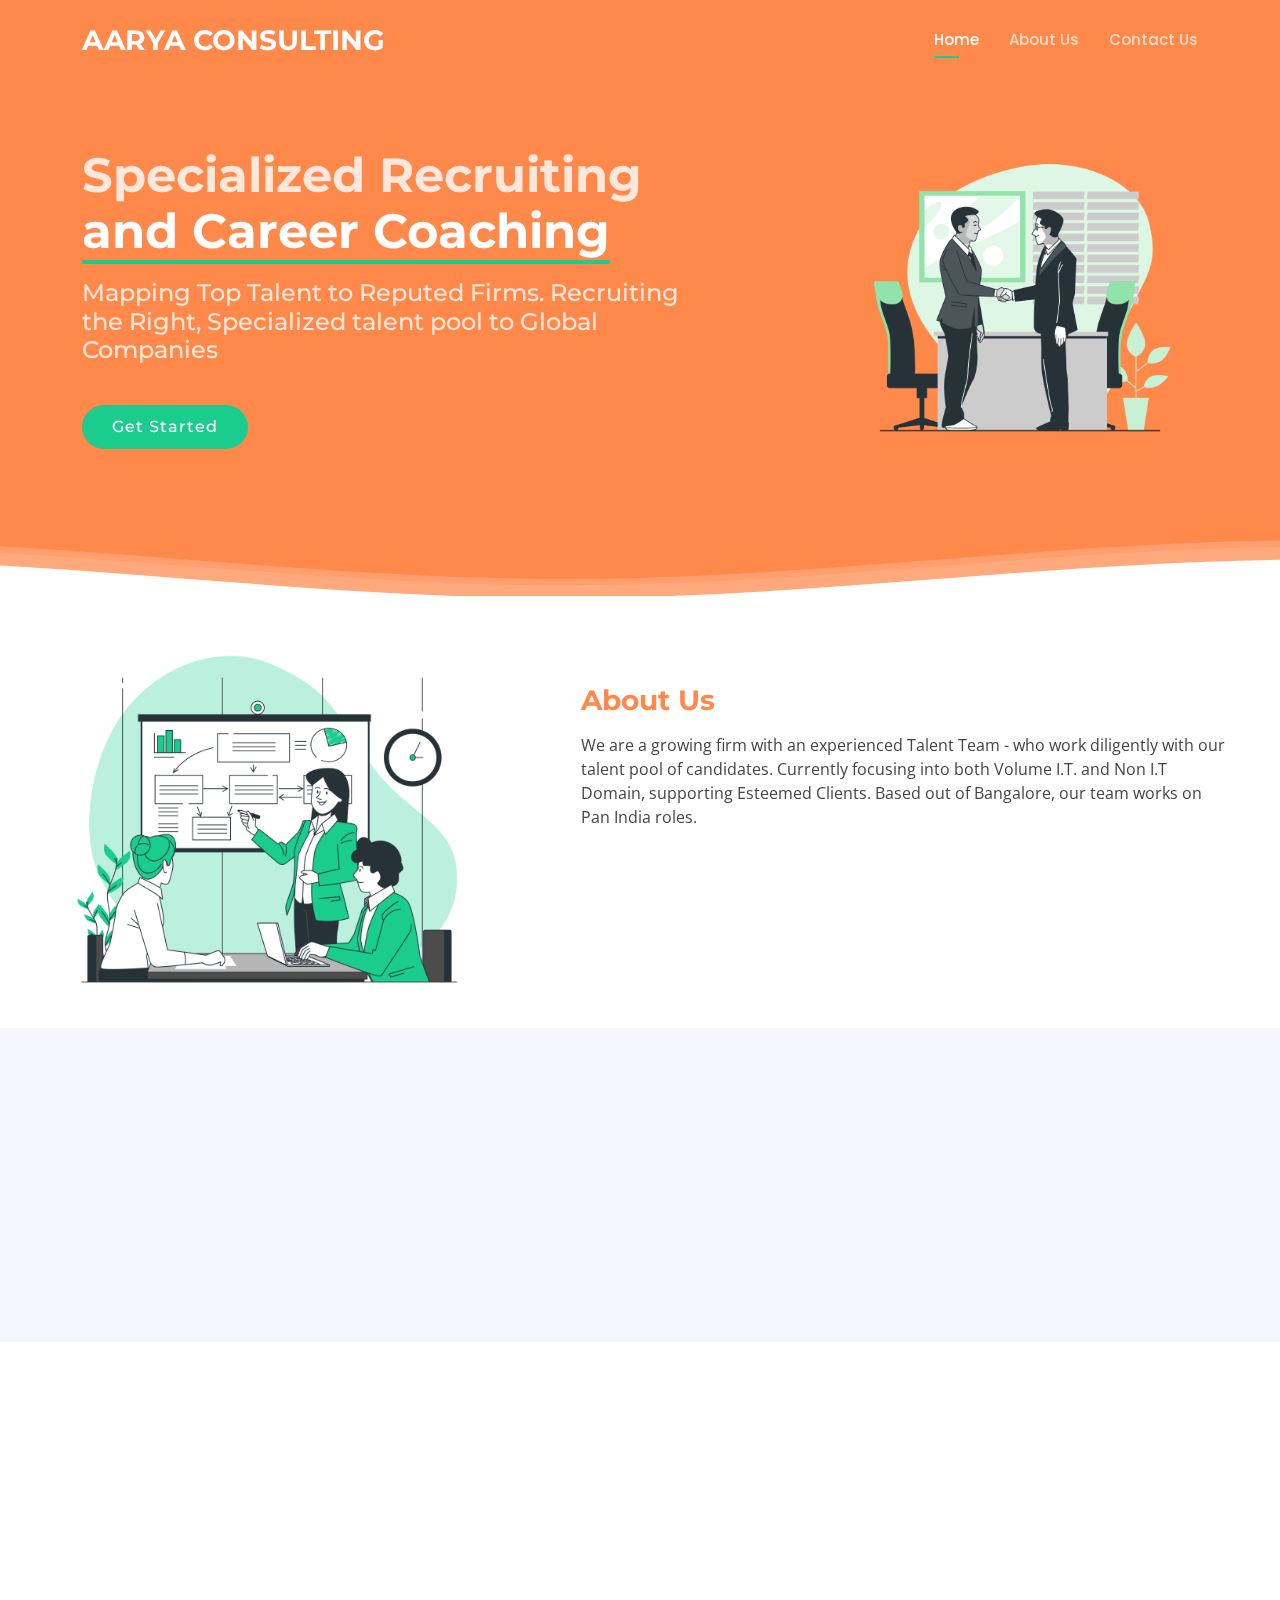
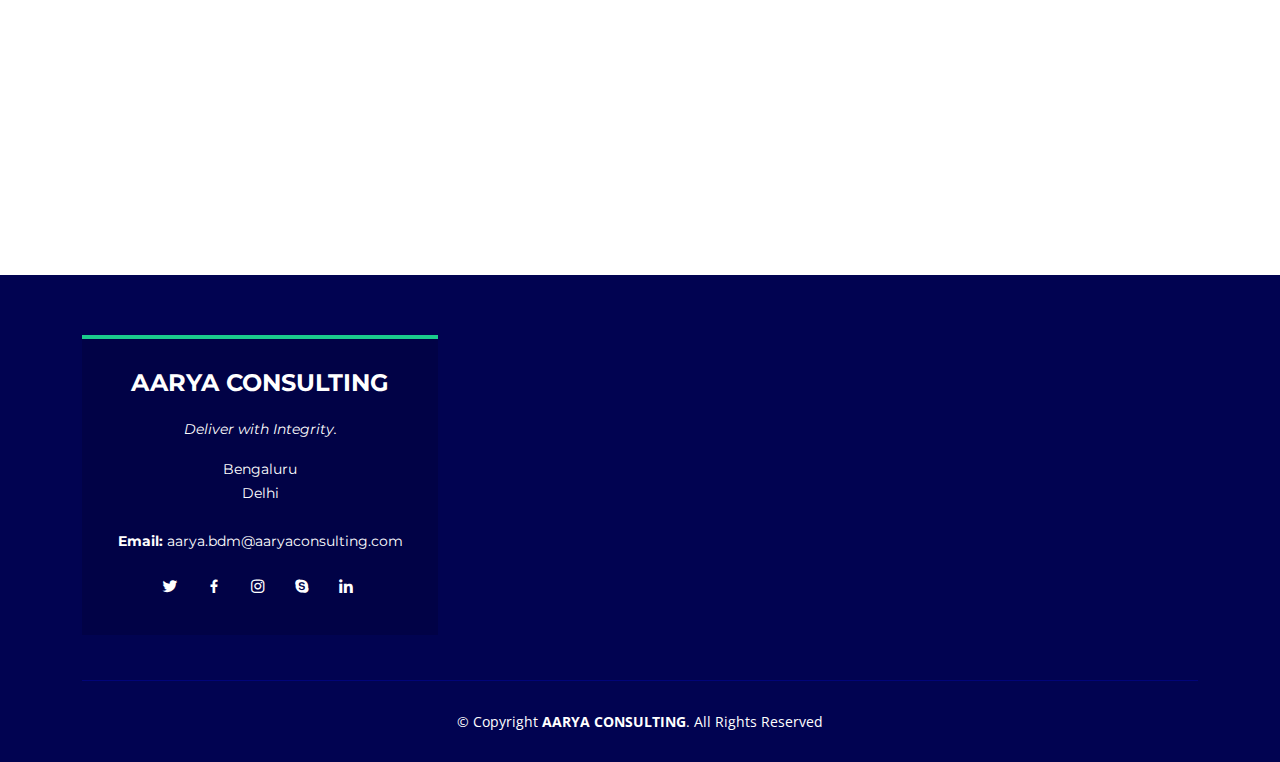
<file: index.html>
<!DOCTYPE html>
<html lang="en">

<head>
  <meta charset="utf-8">
  <meta content="width=device-width, initial-scale=1.0" name="viewport">

  <title>AARYA CONSULTING</title>
  <meta content="" name="description">
  <meta content="" name="keywords">

  <!-- Favicons -->
  

  <!-- Google Fonts -->
  <link href="https://fonts.googleapis.com/css?family=Open+Sans:300,300i,400,400i,600,600i,700,700i|Montserrat:300,300i,400,400i,500,500i,600,600i,700,700i|Poppins:300,300i,400,400i,500,500i,600,600i,700,700i" rel="stylesheet">

  <!-- Vendor CSS Files -->
  <link href="assets/vendor/aos/aos.css" rel="stylesheet">
  <link href="assets/vendor/bootstrap/css/bootstrap.min.css" rel="stylesheet">
  <link href="assets/vendor/bootstrap-icons/bootstrap-icons.css" rel="stylesheet">
  <link href="assets/vendor/boxicons/css/boxicons.min.css" rel="stylesheet">
  <link href="assets/vendor/glightbox/css/glightbox.min.css" rel="stylesheet">
  <link href="assets/vendor/remixicon/remixicon.css" rel="stylesheet">
  <link href="assets/vendor/swiper/swiper-bundle.min.css" rel="stylesheet">

  <!-- Template Main CSS File -->
  <link href="assets/css/style.css" rel="stylesheet">

  <!-- =======================================================
  * Template Name: Bootslander - v4.9.1
  * Template URL: https://bootstrapmade.com/bootslander-free-bootstrap-landing-page-template/
  * Author: BootstrapMade.com
  * License: https://bootstrapmade.com/license/
  ======================================================== -->
</head>

<body>

  <!-- ======= Header ======= -->
  <header id="header" class="fixed-top d-flex align-items-center header-transparent">
    <div class="container d-flex align-items-center justify-content-between">

      <div class="logo">
        <h1><a href="index.html"><span>AARYA CONSULTING</span></a></h1>
        <!-- Uncomment below if you prefer to use an image logo -->
        <!-- <a href="index.html"><img src="assets/img/logo.png" alt="" class="img-fluid"></a>-->
      </div>

      <nav id="navbar" class="navbar">
        <ul>
          <li><a class="nav-link scrollto active" href="#hero">Home</a></li>
          <li><a class="nav-link scrollto" href="#about">About Us</a></li>
          <li><a class="nav-link scrollto" href="#footer">Contact Us</a></li>
       
           
        </ul>
        <i class="bi bi-list mobile-nav-toggle"></i>
      </nav><!-- .navbar -->

    </div>
  </header><!-- End Header -->

  <!-- ======= Hero Section ======= -->
  <section id="hero">

    <div class="container">
      <div class="row justify-content-between">
        <div class="col-lg-7 pt-5 pt-lg-0 order-2 order-lg-1 d-flex align-items-center">
          <div data-aos="zoom-out">
            <h1>Specialized Recruiting <span> and Career Coaching</span></h1>
            <h2>Mapping Top Talent to Reputed Firms.  Recruiting the Right, Specialized talent pool to Global Companies</h2>
            <div class="text-center text-lg-start">
              <a href="#about" class="btn-get-started scrollto">Get Started</a>
            </div>
          </div>
        </div>
        <div class="col-lg-4 order-1 order-lg-2 hero-img" data-aos="zoom-out" data-aos-delay="300">
          <img src="assets/img/hero-img2.png" class="img-fluid animated" alt="">
        </div>
      </div>
    </div>

    <svg class="hero-waves" xmlns="http://www.w3.org/2000/svg" xmlns:xlink="http://www.w3.org/1999/xlink" viewBox="0 24 150 28 " preserveAspectRatio="none">
      <defs>
        <path id="wave-path" d="M-160 44c30 0 58-18 88-18s 58 18 88 18 58-18 88-18 58 18 88 18 v44h-352z">
      </defs>
      <g class="wave1">
        <use xlink:href="#wave-path" x="50" y="3" fill="rgba(255,255,255, .1)">
      </g>
      <g class="wave2">
        <use xlink:href="#wave-path" x="50" y="0" fill="rgba(255,255,255, .2)">
      </g>
      <g class="wave3">
        <use xlink:href="#wave-path" x="50" y="9" fill="#fff">
      </g>
    </svg>

  </section><!-- End Hero -->

  <main id="main">

    <!-- ======= About Section ======= -->
    <section id="about" class="about">
      <div class="container-fluid">

        <div class="row">
          <div class="col-xl-5 col-lg-6 video-box d-flex justify-content-center align-items-stretch" data-aos="fade-right">
            
          </div>

          <div class="col-xl-7 col-lg-6 icon-boxes d-flex flex-column align-items-stretch justify-content-center py-5 px-lg-5" data-aos="fade-left">
            <h3>About Us</h3>
            <p>We are a growing firm with an experienced Talent Team - who work diligently with our
              talent pool of candidates. Currently focusing into both Volume I.T. and Non I.T Domain,
              supporting Esteemed Clients. Based out of Bangalore, our team works on Pan India roles.</p>

            <div class="icon-box" data-aos="zoom-in" data-aos-delay="100">
              <div class="icon"><i class="bx bx-fingerprint"></i></div>
              <h4 class="title"><a href="">Corporate Job Opportunities</a></h4>
              <p class="description">At Aarya Consulting ,we enable our team to maximize their intellect by providing unlimited opportunities for growth</p>
            </div>

           

            

          </div>
        </div>

      </div>
    </section><!-- End About Section -->

    

    <!-- ======= Counts Section ======= -->
    <section id="counts" class="counts">
      <div class="container">

        <div class="section-title" data-aos="fade-up">
          <h2>Contact</h2>
          <p>Our Presence</p>
        </div>
      <div class="container">

        <div class="row" data-aos="fade-up">
          

          <div class="col-lg-6 col-md-6">
            <div class="count-box">
              
             
              <p>Bengaluru</p>
            </div>
          </div>

          <div class="col-lg-6 col-md-6 mt-5 mt-md-0">
            <div class="count-box">
              
              
              <p>Delhi</p>
            </div>
          </div>

          

          
          
        

        </div>

      </div>
    </section><!-- End Counts Section -->

    <!-- ======= Details Section ======= -->
    <section id="details" class="details">
      <div class="container">

        <div class="row content">
          <div class="col-md-4" data-aos="fade-right">
            <img src="assets/img/details-1.png" class="img-fluid" alt="">
          </div>
          <div class="col-md-8 pt-4" data-aos="fade-up">
            <h3>Our Mission.</h3>
            <p >
              To deliver with Integrity by being a part of the ecosystem - mapping the right, specialized talent pool to Global Companies
            </p>
            <h3>Our Vision.</h3>
            <p>
              The Vison for our Organization is to actively shape our future in full awareness by understanding the dynamics of our expertise and utilise it to the best of our ability.
            </p>
            
            
          </div>
        </div>

      
        </div>

       

      

      </div>
    </section><!-- End Details Section -->

    
    
            
                  

          

   

    

    

    
  <!-- ======= Footer ======= -->
  <footer id="footer">
    <div class="footer-top">
      <div class="container">
        <div class="row">

          <div class="col-lg-4 col-md-6">
            <div class="footer-info">
              <h3>AARYA CONSULTING</h3>
              <p class="pb-3"><em>Deliver with Integrity.</em></p>
              <p>
                Bengaluru <br>
                Delhi<br><br>
               
                <strong>Email:</strong> aarya.bdm@aaryaconsulting.com<br>
              </p>
              <div class="social-links mt-3">
                <a href="#" class="twitter"><i class="bx bxl-twitter"></i></a>
                <a href="#" class="facebook"><i class="bx bxl-facebook"></i></a>
                <a href="#" class="instagram"><i class="bx bxl-instagram"></i></a>
                <a href="#" class="google-plus"><i class="bx bxl-skype"></i></a>
                <a href="#" class="linkedin"><i class="bx bxl-linkedin"></i></a>
              </div>
            </div>
          </div>

          

          

          <div class="col-lg-8 col-md-6 footer-newsletter">
            
            

          </div>

        </div>
      </div>
    </div>

    <div class="container">
      <div class="copyright">
        &copy; Copyright <strong><span>AARYA CONSULTING</span></strong>. All Rights Reserved
      </div>
     
      
    </div>
  </footer><!-- End Footer -->

  <a href="#" class="back-to-top d-flex align-items-center justify-content-center"><i class="bi bi-arrow-up-short"></i></a>
  <div id="preloader"></div>

  <!-- Vendor JS Files -->
  <script src="assets/vendor/purecounter/purecounter_vanilla.js"></script>
  <script src="assets/vendor/aos/aos.js"></script>
  <script src="assets/vendor/bootstrap/js/bootstrap.bundle.min.js"></script>
  <script src="assets/vendor/glightbox/js/glightbox.min.js"></script>
  <script src="assets/vendor/swiper/swiper-bundle.min.js"></script>
  <script src="assets/vendor/php-email-form/validate.js"></script>

  <!-- Template Main JS File -->
  <script src="assets/js/main.js"></script>

</body>

</html>
</file>
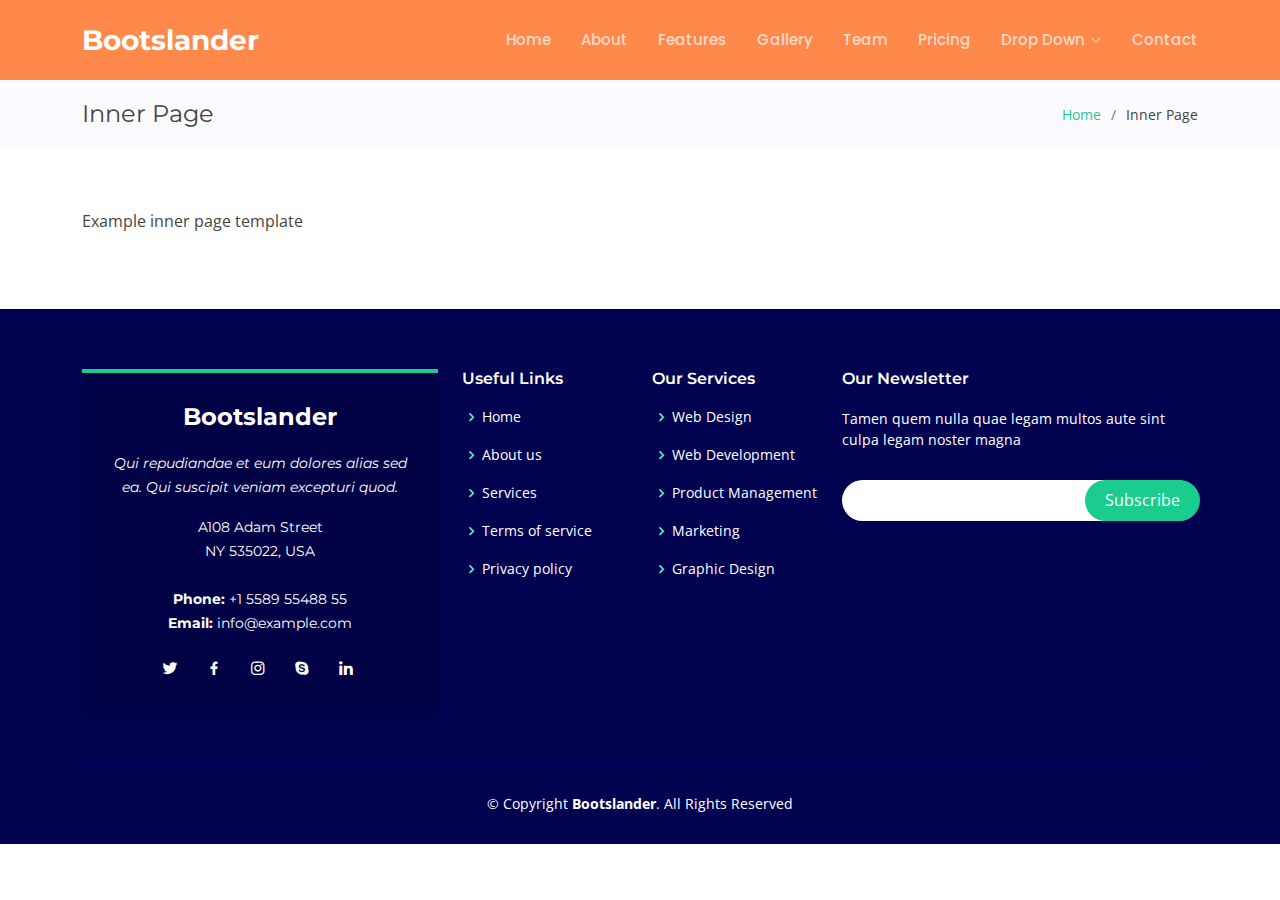
<file: inner-page.html>
<!DOCTYPE html>
<html lang="en">

<head>
  <meta charset="utf-8">
  <meta content="width=device-width, initial-scale=1.0" name="viewport">

  <title>AARYA CONSULTING</title>
  <meta content="" name="description">
  <meta content="" name="keywords">

  <!-- Favicons -->
  <link href="assets/img/favicon.png" rel="icon">
  <link href="assets/img/apple-touch-icon.png" rel="apple-touch-icon">

  <!-- Google Fonts -->
  <link href="https://fonts.googleapis.com/css?family=Open+Sans:300,300i,400,400i,600,600i,700,700i|Montserrat:300,300i,400,400i,500,500i,600,600i,700,700i|Poppins:300,300i,400,400i,500,500i,600,600i,700,700i" rel="stylesheet">

  <!-- Vendor CSS Files -->
  <link href="assets/vendor/aos/aos.css" rel="stylesheet">
  <link href="assets/vendor/bootstrap/css/bootstrap.min.css" rel="stylesheet">
  <link href="assets/vendor/bootstrap-icons/bootstrap-icons.css" rel="stylesheet">
  <link href="assets/vendor/boxicons/css/boxicons.min.css" rel="stylesheet">
  <link href="assets/vendor/glightbox/css/glightbox.min.css" rel="stylesheet">
  <link href="assets/vendor/remixicon/remixicon.css" rel="stylesheet">
  <link href="assets/vendor/swiper/swiper-bundle.min.css" rel="stylesheet">

  <!-- Template Main CSS File -->
  <link href="assets/css/style.css" rel="stylesheet">

  <!-- =======================================================
  * Template Name: Bootslander - v4.9.1
  * Template URL: https://bootstrapmade.com/bootslander-free-bootstrap-landing-page-template/
  * Author: BootstrapMade.com
  * License: https://bootstrapmade.com/license/
  ======================================================== -->
</head>

<body>

  <!-- ======= Header ======= -->
  <header id="header" class="fixed-top d-flex align-items-center ">
    <div class="container d-flex align-items-center justify-content-between">

      <div class="logo">
        <h1><a href="index.html"><span>Bootslander</span></a></h1>
        <!-- Uncomment below if you prefer to use an image logo -->
        <!-- <a href="index.html"><img src="assets/img/logo.png" alt="" class="img-fluid"></a>-->
      </div>

      <nav id="navbar" class="navbar">
        <ul>
          <li><a class="nav-link scrollto " href="#hero">Home</a></li>
          <li><a class="nav-link scrollto" href="#about">About</a></li>
          <li><a class="nav-link scrollto" href="#features">Features</a></li>
          <li><a class="nav-link scrollto" href="#gallery">Gallery</a></li>
          <li><a class="nav-link scrollto" href="#team">Team</a></li>
          <li><a class="nav-link scrollto" href="#pricing">Pricing</a></li>
          <li class="dropdown"><a href="#"><span>Drop Down</span> <i class="bi bi-chevron-down"></i></a>
            <ul>
              <li><a href="#">Drop Down 1</a></li>
              <li class="dropdown"><a href="#"><span>Deep Drop Down</span> <i class="bi bi-chevron-right"></i></a>
                <ul>
                  <li><a href="#">Deep Drop Down 1</a></li>
                  <li><a href="#">Deep Drop Down 2</a></li>
                  <li><a href="#">Deep Drop Down 3</a></li>
                  <li><a href="#">Deep Drop Down 4</a></li>
                  <li><a href="#">Deep Drop Down 5</a></li>
                </ul>
              </li>
              <li><a href="#">Drop Down 2</a></li>
              <li><a href="#">Drop Down 3</a></li>
              <li><a href="#">Drop Down 4</a></li>
            </ul>
          </li>
          <li><a class="nav-link scrollto" href="#contact">Contact</a></li>
        </ul>
        <i class="bi bi-list mobile-nav-toggle"></i>
      </nav><!-- .navbar -->

    </div>
  </header><!-- End Header -->

  <main id="main">

    <!-- ======= Breadcrumbs Section ======= -->
    <section class="breadcrumbs">
      <div class="container">

        <div class="d-flex justify-content-between align-items-center">
          <h2>Inner Page</h2>
          <ol>
            <li><a href="index.html">Home</a></li>
            <li>Inner Page</li>
          </ol>
        </div>

      </div>
    </section><!-- End Breadcrumbs Section -->

    <section class="inner-page">
      <div class="container">
        <p>
          Example inner page template
        </p>
      </div>
    </section>

  </main><!-- End #main -->

  <!-- ======= Footer ======= -->
  <footer id="footer">
    <div class="footer-top">
      <div class="container">
        <div class="row">

          <div class="col-lg-4 col-md-6">
            <div class="footer-info">
              <h3>Bootslander</h3>
              <p class="pb-3"><em>Qui repudiandae et eum dolores alias sed ea. Qui suscipit veniam excepturi quod.</em></p>
              <p>
                A108 Adam Street <br>
                NY 535022, USA<br><br>
                <strong>Phone:</strong> +1 5589 55488 55<br>
                <strong>Email:</strong> info@example.com<br>
              </p>
              <div class="social-links mt-3">
                <a href="#" class="twitter"><i class="bx bxl-twitter"></i></a>
                <a href="#" class="facebook"><i class="bx bxl-facebook"></i></a>
                <a href="#" class="instagram"><i class="bx bxl-instagram"></i></a>
                <a href="#" class="google-plus"><i class="bx bxl-skype"></i></a>
                <a href="#" class="linkedin"><i class="bx bxl-linkedin"></i></a>
              </div>
            </div>
          </div>

          <div class="col-lg-2 col-md-6 footer-links">
            <h4>Useful Links</h4>
            <ul>
              <li><i class="bx bx-chevron-right"></i> <a href="#">Home</a></li>
              <li><i class="bx bx-chevron-right"></i> <a href="#">About us</a></li>
              <li><i class="bx bx-chevron-right"></i> <a href="#">Services</a></li>
              <li><i class="bx bx-chevron-right"></i> <a href="#">Terms of service</a></li>
              <li><i class="bx bx-chevron-right"></i> <a href="#">Privacy policy</a></li>
            </ul>
          </div>

          <div class="col-lg-2 col-md-6 footer-links">
            <h4>Our Services</h4>
            <ul>
              <li><i class="bx bx-chevron-right"></i> <a href="#">Web Design</a></li>
              <li><i class="bx bx-chevron-right"></i> <a href="#">Web Development</a></li>
              <li><i class="bx bx-chevron-right"></i> <a href="#">Product Management</a></li>
              <li><i class="bx bx-chevron-right"></i> <a href="#">Marketing</a></li>
              <li><i class="bx bx-chevron-right"></i> <a href="#">Graphic Design</a></li>
            </ul>
          </div>

          <div class="col-lg-4 col-md-6 footer-newsletter">
            <h4>Our Newsletter</h4>
            <p>Tamen quem nulla quae legam multos aute sint culpa legam noster magna</p>
            <form action="" method="post">
              <input type="email" name="email"><input type="submit" value="Subscribe">
            </form>

          </div>

        </div>
      </div>
    </div>

    <div class="container">
      <div class="copyright">
        &copy; Copyright <strong><span>Bootslander</span></strong>. All Rights Reserved
      </div>
      
    </div>
  </footer><!-- End Footer -->

  <a href="#" class="back-to-top d-flex align-items-center justify-content-center"><i class="bi bi-arrow-up-short"></i></a>
  <div id="preloader"></div>

  <!-- Vendor JS Files -->
  <script src="assets/vendor/purecounter/purecounter_vanilla.js"></script>
  <script src="assets/vendor/aos/aos.js"></script>
  <script src="assets/vendor/bootstrap/js/bootstrap.bundle.min.js"></script>
  <script src="assets/vendor/glightbox/js/glightbox.min.js"></script>
  <script src="assets/vendor/swiper/swiper-bundle.min.js"></script>
  <script src="assets/vendor/php-email-form/validate.js"></script>

  <!-- Template Main JS File -->
  <script src="assets/js/main.js"></script>

</body>

</html>
</file>
<file: assets/css/style.css>
/**
* Template Name: Bootslander - v4.9.1
* Template URL: https://bootstrapmade.com/bootslander-free-bootstrap-landing-page-template/
* Author: BootstrapMade.com
* License: https://bootstrapmade.com/license/
*/

/*--------------------------------------------------------------
# General
--------------------------------------------------------------*/
body {
  font-family: "Open Sans", sans-serif;
  color: #444444;
}

a {
  color: #1acc8d;
  text-decoration: none;
}

a:hover {
  color: #34e5a6;
  text-decoration: none;
}

h1,
h2,
h3,
h4,
h5,
h6 {
  font-family: "Montserrat", sans-serif;
}

/*--------------------------------------------------------------
# Preloader
--------------------------------------------------------------*/
#preloader {
  position: fixed;
  top: 0;
  left: 0;
  right: 0;
  bottom: 0;
  z-index: 9999;
  overflow: hidden;
  background: #fff;
}

#preloader:before {
  content: "";
  position: fixed;
  top: calc(50% - 30px);
  left: calc(50% - 30px);
  border: 6px solid #1acc8d;
  border-top-color: #d2f9eb;
  border-radius: 50%;
  width: 60px;
  height: 60px;
  -webkit-animation: animate-preloader 1s linear infinite;
  animation: animate-preloader 1s linear infinite;
}

@-webkit-keyframes animate-preloader {
  0% {
    transform: rotate(0deg);
  }

  100% {
    transform: rotate(360deg);
  }
}

@keyframes animate-preloader {
  0% {
    transform: rotate(0deg);
  }

  100% {
    transform: rotate(360deg);
  }
}

/*--------------------------------------------------------------
# Back to top button
--------------------------------------------------------------*/
.back-to-top {
  position: fixed;
  visibility: hidden;
  opacity: 0;
  right: 15px;
  bottom: 15px;
  z-index: 996;
  background: #1acc8d;
  width: 40px;
  height: 40px;
  border-radius: 50px;
  transition: all 0.4s;
}

.back-to-top i {
  font-size: 28px;
  color: #fff;
  line-height: 0;
}

.back-to-top:hover {
  background: #2be4a2;
  color: #fff;
}

.back-to-top.active {
  visibility: visible;
  opacity: 1;
}

/*--------------------------------------------------------------
# Disable AOS delay on mobile
--------------------------------------------------------------*/
@media screen and (max-width: 768px) {
  [data-aos-delay] {
    transition-delay: 0 !important;
  }
}

/*--------------------------------------------------------------
# Header
--------------------------------------------------------------*/
#header {
  height: 80px;
  transition: all 0.5s;
  z-index: 997;
  transition: all 0.5s;
  background: #FF884B;
}

#header.header-transparent {
  background: transparent;
}

#header.header-scrolled {
  background: #FF884B;

  height: 60px;
}

#header .logo h1 {
  font-size: 28px;
  margin: 0;
  padding: 0;
  line-height: 1;
  font-weight: 700;
}

#header .logo h1 a,
#header .logo h1 a:hover {
  color: #fff;
  text-decoration: none;
}

#header .logo img {
  padding: 0;
  margin: 0;
  max-height: 40px;
}

/*--------------------------------------------------------------
# Navigation Menu
--------------------------------------------------------------*/
/**
* Desktop Navigation 
*/
.navbar {
  padding: 0;
}

.navbar ul {
  margin: 0;
  padding: 0;
  display: flex;
  list-style: none;
  align-items: center;
}

.navbar li {
  position: relative;
}

.navbar a,
.navbar a:focus {
  display: flex;
  align-items: center;
  justify-content: space-between;
  padding: 10px 0 10px 30px;
  font-size: 15px;
  font-weight: 500;
  font-family: "Poppins", sans-serif;
  color: rgba(255, 255, 255, 0.7);
  white-space: nowrap;
  transition: 0.3s;
}

.navbar a i,
.navbar a:focus i {
  font-size: 12px;
  line-height: 0;
  margin-left: 5px;
}

.navbar>ul>li>a:before {
  content: "";
  position: absolute;
  width: 0;
  height: 2px;
  bottom: 3px;
  left: 30px;
  background-color: #1acc8d;
  visibility: hidden;
  width: 0px;
  transition: all 0.3s ease-in-out 0s;
}

.navbar a:hover:before,
.navbar li:hover>a:before,
.navbar .active:before {
  visibility: visible;
  width: 25px;
}

.navbar a:hover,
.navbar .active,
.navbar .active:focus,
.navbar li:hover>a {
  color: #fff;
}

.navbar .dropdown ul {
  display: block;
  position: absolute;
  left: 30px;
  top: calc(100% + 30px);
  margin: 0;
  padding: 10px 0;
  z-index: 99;
  opacity: 0;
  visibility: hidden;
  background: #fff;
  box-shadow: 0px 0px 30px rgba(127, 137, 161, 0.25);
  transition: 0.3s;
  border-radius: 4px;
}

.navbar .dropdown ul li {
  min-width: 200px;
}

.navbar .dropdown ul a {
  padding: 10px 20px;
  font-size: 14px;
  font-weight: 500;
  text-transform: none;
  color: #01036f;
}

.navbar .dropdown ul a i {
  font-size: 12px;
}

.navbar .dropdown ul a:hover,
.navbar .dropdown ul .active:hover,
.navbar .dropdown ul li:hover>a {
  color: #1acc8d;
}

.navbar .dropdown:hover>ul {
  opacity: 1;
  top: 100%;
  visibility: visible;
}

.navbar .dropdown .dropdown ul {
  top: 0;
  left: calc(100% - 30px);
  visibility: hidden;
}

.navbar .dropdown .dropdown:hover>ul {
  opacity: 1;
  top: 0;
  left: 100%;
  visibility: visible;
}

@media (max-width: 1366px) {
  .navbar .dropdown .dropdown ul {
    left: -90%;
  }

  .navbar .dropdown .dropdown:hover>ul {
    left: -100%;
  }
}

/**
* Mobile Navigation 
*/
.mobile-nav-toggle {
  color: #fff;
  font-size: 28px;
  cursor: pointer;
  display: none;
  line-height: 0;
  transition: 0.5s;
}

@media (max-width: 991px) {
  .mobile-nav-toggle {
    display: block;
  }

  .navbar ul {
    display: none;
  }
}

.navbar-mobile {
  position: fixed;
  overflow: hidden;
  top: 0;
  right: 0;
  left: 0;
  bottom: 0;
  background: rgba(1, 3, 91, 0.9);
  transition: 0.3s;
  z-index: 999;
}

.navbar-mobile .mobile-nav-toggle {
  position: absolute;
  top: 15px;
  right: 15px;
}

.navbar-mobile ul {
  display: block;
  position: absolute;
  top: 55px;
  right: 15px;
  bottom: 15px;
  left: 15px;
  padding: 10px 0;
  border-radius: 8px;
  background-color: #fff;
  overflow-y: auto;
  transition: 0.3s;
}

.navbar-mobile>ul>li>a:before {
  left: 20px;
}

.navbar-mobile a,
.navbar-mobile a:focus {
  padding: 10px 20px;
  font-size: 15px;
  color: #0205a1;
}

.navbar-mobile a:hover,
.navbar-mobile .active,
.navbar-mobile li:hover>a {
  color: #3f43fd;
}

.navbar-mobile .getstarted,
.navbar-mobile .getstarted:focus {
  margin: 15px;
}

.navbar-mobile .dropdown ul,
.navbar-mobile .dropdown .dropdown ul {
  position: static;
  display: none;
  margin: 10px 20px;
  padding: 10px 0;
  z-index: 99;
  opacity: 1;
  visibility: visible;
  background: #fff;
  box-shadow: 0px 0px 30px rgba(127, 137, 161, 0.25);
}

.navbar-mobile .dropdown ul li,
.navbar-mobile .dropdown .dropdown ul li {
  min-width: 200px;
}

.navbar-mobile .dropdown ul a,
.navbar-mobile .dropdown .dropdown ul a {
  padding: 10px 20px;
}

.navbar-mobile .dropdown ul a i,
.navbar-mobile .dropdown .dropdown ul a i {
  font-size: 12px;
}

.navbar-mobile .dropdown ul a:hover,
.navbar-mobile .dropdown ul .active:hover,
.navbar-mobile .dropdown ul li:hover>a,
.navbar-mobile .dropdown .dropdown ul a:hover,
.navbar-mobile .dropdown .dropdown ul .active:hover,
.navbar-mobile .dropdown .dropdown ul li:hover>a {
  color: #1acc8d;
}

.navbar-mobile .dropdown>.dropdown-active,
.navbar-mobile .dropdown .dropdown>.dropdown-active {
  display: block;
}

/*--------------------------------------------------------------
# Hero Section
--------------------------------------------------------------*/
#hero {
  width: 100%;
  background: url("../img/hero-bg.jpg");
  position: relative;
  padding: 120px 0 0 0;
}

#hero:before {
  content: "";
  background: #FF884B;
  position: absolute;
  bottom: 0;
  top: 0;
  left: 0;
  right: 0;
}

#hero h1 {
  margin: 0 0 20px 0;
  font-size: 48px;
  font-weight: 700;
  line-height: 56px;
  color: rgba(255, 255, 255, 0.8);
}

#hero h1 span {
  color: #fff;
  border-bottom: 4px solid #1acc8d;
}

#hero h2 {
  color: rgba(255, 255, 255, 0.8);
  margin-bottom: 40px;
  font-size: 24px;
}

#hero .btn-get-started {
  font-family: "Montserrat", sans-serif;
  font-weight: 500;
  font-size: 16px;
  letter-spacing: 1px;
  display: inline-block;
  padding: 10px 30px;
  border-radius: 50px;
  transition: 0.5s;
  color: #fff;
  background: #1acc8d;
}

#hero .btn-get-started:hover {
  background: #17b57d;
}

#hero .animated {
  animation: up-down 2s ease-in-out infinite alternate-reverse both;
}

@media (min-width: 1024px) {
  #hero {
    background-attachment: fixed;
  }
}

@media (max-width: 991px) {
  #hero {
    padding-top: 80px;
  }

  #hero .animated {
    -webkit-animation: none;
    animation: none;
  }

  #hero .hero-img {
    text-align: center;
  }

  #hero .hero-img img {
    max-width: 50%;
  }

  #hero h1 {
    font-size: 28px;
    line-height: 32px;
    margin-bottom: 10px;
  }

  #hero h2 {
    font-size: 18px;
    line-height: 24px;
    margin-bottom: 30px;
  }
}

@media (max-width: 575px) {
  #hero .hero-img img {
    width: 80%;
  }
}

@-webkit-keyframes up-down {
  0% {
    transform: translateY(10px);
  }

  100% {
    transform: translateY(-10px);
  }
}

@keyframes up-down {
  0% {
    transform: translateY(10px);
  }

  100% {
    transform: translateY(-10px);
  }
}

.hero-waves {
  display: block;
  margin-top: 60px;
  width: 100%;
  height: 60px;
  z-index: 5;
  position: relative;
}

.wave1 use {
  -webkit-animation: move-forever1 10s linear infinite;
  animation: move-forever1 10s linear infinite;
  -webkit-animation-delay: -2s;
  animation-delay: -2s;
}

.wave2 use {
  -webkit-animation: move-forever2 8s linear infinite;
  animation: move-forever2 8s linear infinite;
  -webkit-animation-delay: -2s;
  animation-delay: -2s;
}

.wave3 use {
  -webkit-animation: move-forever3 6s linear infinite;
  animation: move-forever3 6s linear infinite;
  -webkit-animation-delay: -2s;
  animation-delay: -2s;
}

@-webkit-keyframes move-forever1 {
  0% {
    transform: translate(85px, 0%);
  }

  100% {
    transform: translate(-90px, 0%);
  }
}

@keyframes move-forever1 {
  0% {
    transform: translate(85px, 0%);
  }

  100% {
    transform: translate(-90px, 0%);
  }
}

@-webkit-keyframes move-forever2 {
  0% {
    transform: translate(-90px, 0%);
  }

  100% {
    transform: translate(85px, 0%);
  }
}

@keyframes move-forever2 {
  0% {
    transform: translate(-90px, 0%);
  }

  100% {
    transform: translate(85px, 0%);
  }
}

@-webkit-keyframes move-forever3 {
  0% {
    transform: translate(-90px, 0%);
  }

  100% {
    transform: translate(85px, 0%);
  }
}

@keyframes move-forever3 {
  0% {
    transform: translate(-90px, 0%);
  }

  100% {
    transform: translate(85px, 0%);
  }
}

/*--------------------------------------------------------------
# Sections General
--------------------------------------------------------------*/
section {
  padding: 60px 0;
  overflow: hidden;
}

.section-bg {
  background-color: #f5f5ff;
}

.section-title {
  padding-bottom: 40px;
}

.section-title h2 {
  font-size: 14px;
  font-weight: 500;
  padding: 0;
  line-height: 1px;
  margin: 0 0 5px 0;
  letter-spacing: 2px;
  text-transform: uppercase;
  color: #aaaaaa;
  font-family: "Poppins", sans-serif;
}

.section-title h2::after {
  content: "";
  width: 120px;
  height: 1px;
  display: inline-block;
  background: #1acc8d;
  margin: 4px 10px;
}

.section-title p {
  margin: 0;
  margin: 0;
  font-size: 36px;
  font-weight: 700;
  text-transform: uppercase;
  font-family: "Poppins", sans-serif;
  color: #010483;
}

/*--------------------------------------------------------------
# Breadcrumbs
--------------------------------------------------------------*/
.breadcrumbs {
  padding: 20px 0;
  background-color: #fafaff;
  min-height: 40px;
  margin-top: 80px;
}

@media (max-width: 992px) {
  .breadcrumbs {
    margin-top: 64px;
  }
}

.breadcrumbs h2 {
  font-size: 24px;
  font-weight: 400;
  margin: 0;
}

@media (max-width: 992px) {
  .breadcrumbs h2 {
    margin: 0 0 10px 0;
  }
}

.breadcrumbs ol {
  display: flex;
  flex-wrap: wrap;
  list-style: none;
  padding: 0;
  margin: 0;
  font-size: 14px;
}

.breadcrumbs ol li+li {
  padding-left: 10px;
}

.breadcrumbs ol li+li::before {
  display: inline-block;
  padding-right: 10px;
  color: #6c757d;
  content: "/";
}

@media (max-width: 768px) {
  .breadcrumbs .d-flex {
    display: block !important;
  }

  .breadcrumbs ol {
    display: block;
  }

  .breadcrumbs ol li {
    display: inline-block;
  }
}

/*--------------------------------------------------------------
# About
--------------------------------------------------------------*/
.about {
  padding: 40px 0 0 0;
}

.about .icon-boxes h3 {
  font-size: 28px;
  font-weight: 700;
  color: #FF884B;
  margin-bottom: 15px;
}

.about .icon-box {
  margin-top: 40px;
}

.about .icon-box .icon {
  float: left;
  display: flex;
  align-items: center;
  justify-content: center;
  width: 64px;
  height: 64px;
  border: 2px solid #7ceec6;
  border-radius: 50px;
  transition: 0.5s;
}

.about .icon-box .icon i {
  color: #1acc8d;
  font-size: 32px;
}

.about .icon-box:hover .icon {
  background: #1acc8d;
  border-color: #1acc8d;
}

.about .icon-box:hover .icon i {
  color: #fff;
}

.about .icon-box .title {
  margin-left: 85px;
  font-weight: 700;
  margin-bottom: 10px;
  font-size: 18px;
}

.about .icon-box .title a {
  color: #343a40;
  transition: 0.3s;
}

.about .icon-box .title a:hover {
  color: #1acc8d;
}

.about .icon-box .description {
  margin-left: 85px;
  line-height: 24px;
  font-size: 14px;
}

.about .video-box {
  background: url("../img/about2.png") center center no-repeat;
  background-size: contain;
  min-height: 300px;
}

.about .play-btn {
  width: 94px;
  height: 94px;
  background: radial-gradient(#3f43fd 50%, rgba(63, 67, 253, 0.4) 52%);
  border-radius: 50%;
  display: block;
  position: absolute;
  left: calc(50% - 47px);
  top: calc(50% - 47px);
  overflow: hidden;
}

.about .play-btn::after {
  content: "";
  position: absolute;
  left: 50%;
  top: 50%;
  transform: translateX(-40%) translateY(-50%);
  width: 0;
  height: 0;
  border-top: 10px solid transparent;
  border-bottom: 10px solid transparent;
  border-left: 15px solid #fff;
  z-index: 100;
  transition: all 400ms cubic-bezier(0.55, 0.055, 0.675, 0.19);
}

.about .play-btn::before {
  content: "";
  position: absolute;
  width: 120px;
  height: 120px;
  -webkit-animation-delay: 0s;
  animation-delay: 0s;
  -webkit-animation: pulsate-btn 2s;
  animation: pulsate-btn 2s;
  -webkit-animation-direction: forwards;
  animation-direction: forwards;
  -webkit-animation-iteration-count: infinite;
  animation-iteration-count: infinite;
  -webkit-animation-timing-function: steps;
  animation-timing-function: steps;
  opacity: 1;
  border-radius: 50%;
  border: 5px solid rgba(63, 67, 253, 0.7);
  top: -15%;
  left: -15%;
  background: rgba(198, 16, 0, 0);
}

.about .play-btn:hover::after {
  border-left: 15px solid #3f43fd;
  transform: scale(20);
}

.about .play-btn:hover::before {
  content: "";
  position: absolute;
  left: 50%;
  top: 50%;
  transform: translateX(-40%) translateY(-50%);
  width: 0;
  height: 0;
  border: none;
  border-top: 10px solid transparent;
  border-bottom: 10px solid transparent;
  border-left: 15px solid #fff;
  z-index: 200;
  -webkit-animation: none;
  animation: none;
  border-radius: 0;
}

@-webkit-keyframes pulsate-btn {
  0% {
    transform: scale(0.6, 0.6);
    opacity: 1;
  }

  100% {
    transform: scale(1, 1);
    opacity: 0;
  }
}

@keyframes pulsate-btn {
  0% {
    transform: scale(0.6, 0.6);
    opacity: 1;
  }

  100% {
    transform: scale(1, 1);
    opacity: 0;
  }
}

/*--------------------------------------------------------------
# Features
--------------------------------------------------------------*/
.features .icon-box {
  display: flex;
  align-items: center;
  padding: 20px;
  background: #f5f5ff;
  transition: ease-in-out 0.3s;
}

.features .icon-box i {
  font-size: 32px;
  padding-right: 10px;
  line-height: 1;
}

.features .icon-box h3 {
  font-weight: 700;
  margin: 0;
  padding: 0;
  line-height: 1;
  font-size: 16px;
}

.features .icon-box h3 a {
  color: #010483;
  transition: ease-in-out 0.3s;
}

.features .icon-box h3 a:hover {
  color: #01036f;
}

.features .icon-box:hover {
  background: #ebebff;
}

/*--------------------------------------------------------------
# Counts
--------------------------------------------------------------*/
.counts {
  background: #f5f5ff;
  padding: 70px 0 60px;
}

.counts .count-box {
  padding: 30px 30px 25px 30px;
  width: 100%;
  position: relative;
  text-align: center;
  background: #fff;
}

.counts .count-box i {
  position: absolute;
  top: -25px;
  left: 50%;
  transform: translateX(-50%);
  font-size: 20px;
  background: #1acc8d;
  padding: 12px;
  color: #fff;
  border-radius: 50px;
  display: inline-flex;
  align-items: center;
  justify-content: center;
  line-height: 0;
  width: 48px;
  height: 48px;
}

.counts .count-box span {
  font-size: 36px;
  display: block;
  font-weight: 600;
  color: #010483;
}

.counts .count-box p {
  padding: 0;
  margin: 0;
  font-family: "Montserrat", sans-serif;
  font-size: 14px;
}

/*--------------------------------------------------------------
# Details
--------------------------------------------------------------*/
.details .content+.content {
  margin-top: 100px;
}

.details .content h3 {
  font-weight: 600;
  font-size: 26px;
  color: #010483;
}

.details .content ul {
  list-style: none;
  padding: 0;
}

.details .content ul li {
  padding-bottom: 10px;
}

.details .content ul i {
  font-size: 20px;
  padding-right: 4px;
  color: #1acc8d;
}

.details .content p:last-child {
  margin-bottom: 0;
}

/*--------------------------------------------------------------
# Gallery
--------------------------------------------------------------*/
.gallery .gallery-item {
  overflow: hidden;
  border-right: 3px solid #fff;
  border-bottom: 3px solid #fff;
}

.gallery .gallery-item img {
  transition: all ease-in-out 0.4s;
}

.gallery .gallery-item:hover img {
  transform: scale(1.1);
}

/*--------------------------------------------------------------
# Testimonials
--------------------------------------------------------------*/
.testimonials {
  padding: 80px 0;
  background: url("../img/cta-bg.jpg") no-repeat;
  background-position: center center;
  background-size: cover;
  position: relative;
}

.testimonials::before {
  content: "";
  position: absolute;
  left: 0;
  right: 0;
  top: 0;
  bottom: 0;
  background: rgba(1, 3, 111, 0.8);
}

.testimonials .section-header {
  margin-bottom: 40px;
}

.testimonials .testimonials-carousel,
.testimonials .testimonials-slider {
  overflow: hidden;
}

.testimonials .testimonial-item {
  text-align: center;
  color: #fff;
}

.testimonials .testimonial-item .testimonial-img {
  width: 100px;
  border-radius: 50%;
  border: 6px solid rgba(255, 255, 255, 0.15);
  margin: 0 auto;
}

.testimonials .testimonial-item h3 {
  font-size: 20px;
  font-weight: bold;
  margin: 10px 0 5px 0;
  color: #fff;
}

.testimonials .testimonial-item h4 {
  font-size: 14px;
  color: #ddd;
  margin: 0 0 15px 0;
}

.testimonials .testimonial-item .quote-icon-left,
.testimonials .testimonial-item .quote-icon-right {
  color: rgba(255, 255, 255, 0.4);
  font-size: 26px;
}

.testimonials .testimonial-item .quote-icon-left {
  display: inline-block;
  left: -5px;
  position: relative;
}

.testimonials .testimonial-item .quote-icon-right {
  display: inline-block;
  right: -5px;
  position: relative;
  top: 10px;
}

.testimonials .testimonial-item p {
  font-style: italic;
  margin: 0 auto 15px auto;
  color: #eee;
}

.testimonials .swiper-pagination {
  margin-top: 20px;
  position: relative;
}

.testimonials .swiper-pagination .swiper-pagination-bullet {
  width: 12px;
  height: 12px;
  opacity: 1;
  background-color: rgba(255, 255, 255, 0.4);
}

.testimonials .swiper-pagination .swiper-pagination-bullet-active {
  background-color: #1acc8d;
}

@media (min-width: 1024px) {
  .testimonials {
    background-attachment: fixed;
  }
}

@media (min-width: 992px) {
  .testimonials .testimonial-item p {
    width: 80%;
  }
}

/*--------------------------------------------------------------
# Team
--------------------------------------------------------------*/
.team {
  background: #fff;
}

.team .member {
  text-align: center;
  margin-bottom: 80px;
  position: relative;
}

.team .member .pic {
  border-radius: 4px;
  overflow: hidden;
}

.team .member img {
  transition: all ease-in-out 0.4s;
}

.team .member:hover img {
  transform: scale(1.1);
}

.team .member .member-info {
  position: absolute;
  bottom: -80px;
  left: 0px;
  right: 0px;
  background: rgba(255, 255, 255, 0.9);
  padding: 15px 0;
  border-radius: 0 0 4px 4px;
  box-shadow: 0px 2px 15px rgba(0, 0, 0, 0.1);
}

.team .member h4 {
  font-weight: 700;
  margin-bottom: 10px;
  font-size: 16px;
  color: #01036f;
  position: relative;
  padding-bottom: 10px;
}

.team .member h4::after {
  content: "";
  position: absolute;
  display: block;
  width: 50px;
  height: 1px;
  background: #0d12fc;
  bottom: 0;
  left: calc(50% - 25px);
}

.team .member span {
  font-style: italic;
  display: block;
  font-size: 13px;
  color: #01036f;
}

.team .member .social {
  margin-top: 10px;
}

.team .member .social a {
  transition: color 0.3s;
  color: #01036f;
}

.team .member .social a:hover {
  color: #1acc8d;
}

.team .member .social i {
  font-size: 16px;
  margin: 0 2px;
}

/*--------------------------------------------------------------
# Pricing
--------------------------------------------------------------*/
.pricing .box {
  padding: 20px;
  background: #fff;
  text-align: center;
  box-shadow: 0px 0px 4px rgba(0, 0, 0, 0.12);
  border-radius: 5px;
  position: relative;
  overflow: hidden;
}

.pricing h3 {
  font-weight: 400;
  margin: -20px -20px 20px -20px;
  padding: 20px 15px;
  font-size: 16px;
  font-weight: 600;
  color: #777777;
  background: #f8f8f8;
}

.pricing h4 {
  font-size: 36px;
  color: #1acc8d;
  font-weight: 600;
  font-family: "Poppins", sans-serif;
  margin-bottom: 20px;
}

.pricing h4 sup {
  font-size: 20px;
  top: -15px;
  left: -3px;
}

.pricing h4 span {
  color: #bababa;
  font-size: 16px;
  font-weight: 300;
}

.pricing ul {
  padding: 0;
  list-style: none;
  color: #444444;
  text-align: center;
  line-height: 20px;
  font-size: 14px;
}

.pricing ul li {
  padding-bottom: 16px;
}

.pricing ul i {
  color: #1acc8d;
  font-size: 18px;
  padding-right: 4px;
}

.pricing ul .na {
  color: #ccc;
  text-decoration: line-through;
}

.pricing .btn-wrap {
  margin: 20px -20px -20px -20px;
  padding: 20px 15px;
  background: #f8f8f8;
  text-align: center;
}

.pricing .btn-buy {
  background: #1acc8d;
  display: inline-block;
  padding: 8px 35px 10px 35px;
  border-radius: 50px;
  color: #fff;
  transition: none;
  font-size: 14px;
  font-weight: 400;
  font-family: "Montserrat", sans-serif;
  font-weight: 600;
  transition: 0.3s;
}

.pricing .btn-buy:hover {
  background: #149f6e;
}

.pricing .featured h3 {
  color: #fff;
  background: #1acc8d;
}

.pricing .advanced {
  width: 200px;
  position: absolute;
  top: 18px;
  right: -68px;
  transform: rotate(45deg);
  z-index: 1;
  font-size: 14px;
  padding: 1px 0 3px 0;
  background: #1acc8d;
  color: #fff;
}

/*--------------------------------------------------------------
# F.A.Q
--------------------------------------------------------------*/
.faq .faq-list {
  padding: 0;
}

.faq .faq-list ul {
  padding: 0;
  list-style: none;
}

.faq .faq-list li+li {
  margin-top: 15px;
}

.faq .faq-list li {
  padding: 20px;
  background: #fff;
  border-radius: 4px;
  position: relative;
}

.faq .faq-list a {
  display: block;
  position: relative;
  font-family: "Poppins", sans-serif;
  font-size: 16px;
  line-height: 24px;
  font-weight: 500;
  padding: 0 30px;
  outline: none;
  cursor: pointer;
}

.faq .faq-list .icon-help {
  font-size: 24px;
  position: absolute;
  right: 0;
  left: 20px;
  color: #34e5a6;
}

.faq .faq-list .icon-show,
.faq .faq-list .icon-close {
  font-size: 24px;
  position: absolute;
  right: 0;
  top: 0;
}

.faq .faq-list p {
  margin-bottom: 0;
  padding: 10px 0 0 0;
}

.faq .faq-list .icon-show {
  display: none;
}

.faq .faq-list a.collapsed {
  color: #343a40;
}

.faq .faq-list a.collapsed:hover {
  color: #1acc8d;
}

.faq .faq-list a.collapsed .icon-show {
  display: inline-block;
}

.faq .faq-list a.collapsed .icon-close {
  display: none;
}

@media (max-width: 1200px) {
  .faq .faq-list {
    padding: 0;
  }
}

/*--------------------------------------------------------------
# Contact
--------------------------------------------------------------*/
.contact .info {
  width: 100%;
  background: #fff;
}

.contact .info i {
  font-size: 20px;
  color: #3f43fd;
  float: left;
  width: 44px;
  height: 44px;
  background: #f0f0ff;
  display: flex;
  justify-content: center;
  align-items: center;
  border-radius: 50px;
  transition: all 0.3s ease-in-out;
}

.contact .info h4 {
  padding: 0 0 0 60px;
  font-size: 22px;
  font-weight: 600;
  margin-bottom: 5px;
  color: #010483;
}

.contact .info p {
  padding: 0 0 0 60px;
  margin-bottom: 0;
  font-size: 14px;
  color: #0205a1;
}

.contact .info .email,
.contact .info .phone {
  margin-top: 40px;
}

.contact .info .email:hover i,
.contact .info .address:hover i,
.contact .info .phone:hover i {
  background: #1acc8d;
  color: #fff;
}

.contact .php-email-form {
  width: 100%;
  background: #fff;
}

.contact .php-email-form .form-group {
  padding-bottom: 8px;
}

.contact .php-email-form .error-message {
  display: none;
  color: #fff;
  background: #ed3c0d;
  text-align: left;
  padding: 15px;
  font-weight: 600;
}

.contact .php-email-form .error-message br+br {
  margin-top: 25px;
}

.contact .php-email-form .sent-message {
  display: none;
  color: #fff;
  background: #18d26e;
  text-align: center;
  padding: 15px;
  font-weight: 600;
}

.contact .php-email-form .loading {
  display: none;
  background: #fff;
  text-align: center;
  padding: 15px;
}

.contact .php-email-form .loading:before {
  content: "";
  display: inline-block;
  border-radius: 50%;
  width: 24px;
  height: 24px;
  margin: 0 10px -6px 0;
  border: 3px solid #18d26e;
  border-top-color: #eee;
  -webkit-animation: animate-loading 1s linear infinite;
  animation: animate-loading 1s linear infinite;
}

.contact .php-email-form input,
.contact .php-email-form textarea {
  border-radius: 0;
  box-shadow: none;
  font-size: 14px;
}

.contact .php-email-form input {
  height: 44px;
}

.contact .php-email-form textarea {
  padding: 10px 12px;
}

.contact .php-email-form button[type=submit] {
  background: #1acc8d;
  border: 0;
  padding: 10px 30px;
  color: #fff;
  transition: 0.4s;
  border-radius: 50px;
}

.contact .php-email-form button[type=submit]:hover {
  background: #34e5a6;
}

@-webkit-keyframes animate-loading {
  0% {
    transform: rotate(0deg);
  }

  100% {
    transform: rotate(360deg);
  }
}

@keyframes animate-loading {
  0% {
    transform: rotate(0deg);
  }

  100% {
    transform: rotate(360deg);
  }
}

/*--------------------------------------------------------------
# Footer
--------------------------------------------------------------*/
#footer {
  background: #010351;
  padding: 0 0 30px 0;
  color: #fff;
  font-size: 14px;
}

#footer .footer-top {
  padding: 60px 0 30px 0;
}

#footer .footer-top .footer-info {
  margin-bottom: 15px;
  background: #010246;
  color: #fff;
  border-top: 4px solid #1acc8d;
  text-align: center;
  padding: 30px 20px;
}

#footer .footer-top .footer-info h3 {
  font-size: 24px;
  margin: 0 0 20px 0;
  padding: 2px 0 2px 0;
  line-height: 1;
  font-weight: 700;
}

#footer .footer-top .footer-info p {
  font-size: 14px;
  line-height: 24px;
  margin-bottom: 0;
  font-family: "Montserrat", sans-serif;
}

#footer .footer-top .social-links a {
  font-size: 18px;
  display: inline-block;
  color: #fff;
  line-height: 1;
  padding: 8px 0;
  margin-right: 4px;
  border-radius: 50%;
  text-align: center;
  width: 36px;
  height: 36px;
  transition: 0.3s;
}

#footer .footer-top .social-links a:hover {
  background: #1acc8d;
  color: #fff;
  text-decoration: none;
}

#footer .footer-top h4 {
  font-size: 16px;
  font-weight: 600;
  color: #fff;
  position: relative;
  padding-bottom: 12px;
}

#footer .footer-top .footer-links {
  margin-bottom: 30px;
}

#footer .footer-top .footer-links ul {
  list-style: none;
  padding: 0;
  margin: 0;
}

#footer .footer-top .footer-links ul i {
  padding-right: 2px;
  color: #61ebba;
  font-size: 18px;
  line-height: 1;
}

#footer .footer-top .footer-links ul li {
  padding: 10px 0;
  display: flex;
  align-items: center;
}

#footer .footer-top .footer-links ul li:first-child {
  padding-top: 0;
}

#footer .footer-top .footer-links ul a {
  color: #fff;
  transition: 0.3s;
  display: inline-block;
  line-height: 1;
}

#footer .footer-top .footer-links ul a:hover {
  color: #4be8b0;
}

#footer .footer-top .footer-newsletter form {
  margin-top: 30px;
  background: #fff;
  padding: 6px 10px 6px 15px;
  position: relative;
  border-radius: 50px;
}

#footer .footer-top .footer-newsletter form input[type=email] {
  border: 0;
  padding: 4px;
  width: calc(100% - 110px);
}

#footer .footer-top .footer-newsletter form input[type=submit] {
  position: absolute;
  top: 0;
  right: -2px;
  bottom: 0;
  border: 0;
  background: none;
  font-size: 16px;
  padding: 0 20px;
  background: #1acc8d;
  color: #fff;
  transition: 0.3s;
  border-radius: 50px;
}

#footer .footer-top .footer-newsletter form input[type=submit]:hover {
  background: #149f6e;
}

#footer .copyright {
  border-top: 1px solid #010479;
  text-align: center;
  padding-top: 30px;
}

#footer .credits {
  padding-top: 10px;
  text-align: center;
  font-size: 13px;
  color: #fff;
}

@media (max-width: 575px) {
  #footer .footer-top .footer-info {
    margin: -20px 0 30px 0;
  }
}
</file>
